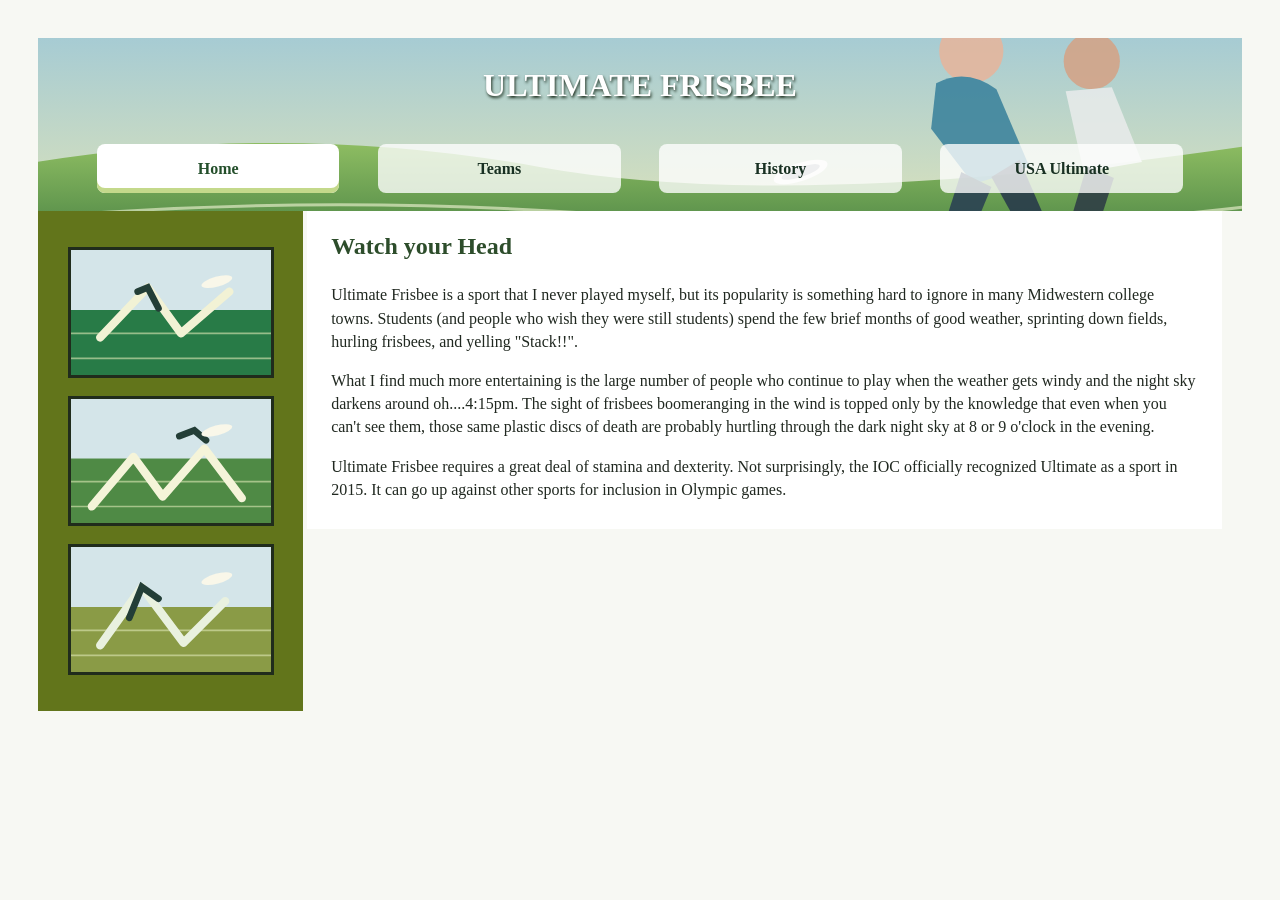
<file: index.html>
<!DOCTYPE html>
<html lang="en">
<head>
  <meta charset="UTF-8">
  <meta name="viewport" content="width=device-width, initial-scale=1.0">
  <title>ULTIMATE FRISBEE</title>
  <link rel="stylesheet" href="hw1.css">
</head>
<body>
  <header>
    <h1>ULTIMATE FRISBEE</h1>
    <nav aria-label="Main navigation">
      <a href="index.html" class="active" aria-current="page">Home</a>
<a href="teams.html">Teams</a>
<a href="history.html">History</a>
<a href="https://usaultimate.org/">USA Ultimate</a>
    </nav>
  </header>
  <main>
    <section class="left" aria-label="Ultimate Frisbee photographs">
      <img src="images/play1.svg" alt="Players running toward a flying disc on a field">
      <img src="images/play2.svg" alt="Players moving across an outdoor frisbee field">
      <img src="images/play3.svg" alt="A frisbee game in progress on a green field">
    </section>
    <section class="right">
      <h2>Watch your Head</h2>
<p>Ultimate Frisbee is a sport that I never played myself, but its popularity is something hard to ignore in many Midwestern college towns. Students (and people who wish they were still students) spend the few brief months of good weather, sprinting down fields, hurling frisbees, and yelling "Stack!!".</p>
<p>What I find much more entertaining is the large number of people who continue to play when the weather gets windy and the night sky darkens around oh....4:15pm. The sight of frisbees boomeranging in the wind is topped only by the knowledge that even when you can't see them, those same plastic discs of death are probably hurtling through the dark night sky at 8 or 9 o'clock in the evening.</p>
<p>Ultimate Frisbee requires a great deal of stamina and dexterity. Not surprisingly, the IOC officially recognized Ultimate as a sport in 2015. It can go up against other sports for inclusion in Olympic games.</p>
    </section>
  </main>
</body>
</html>
</file>
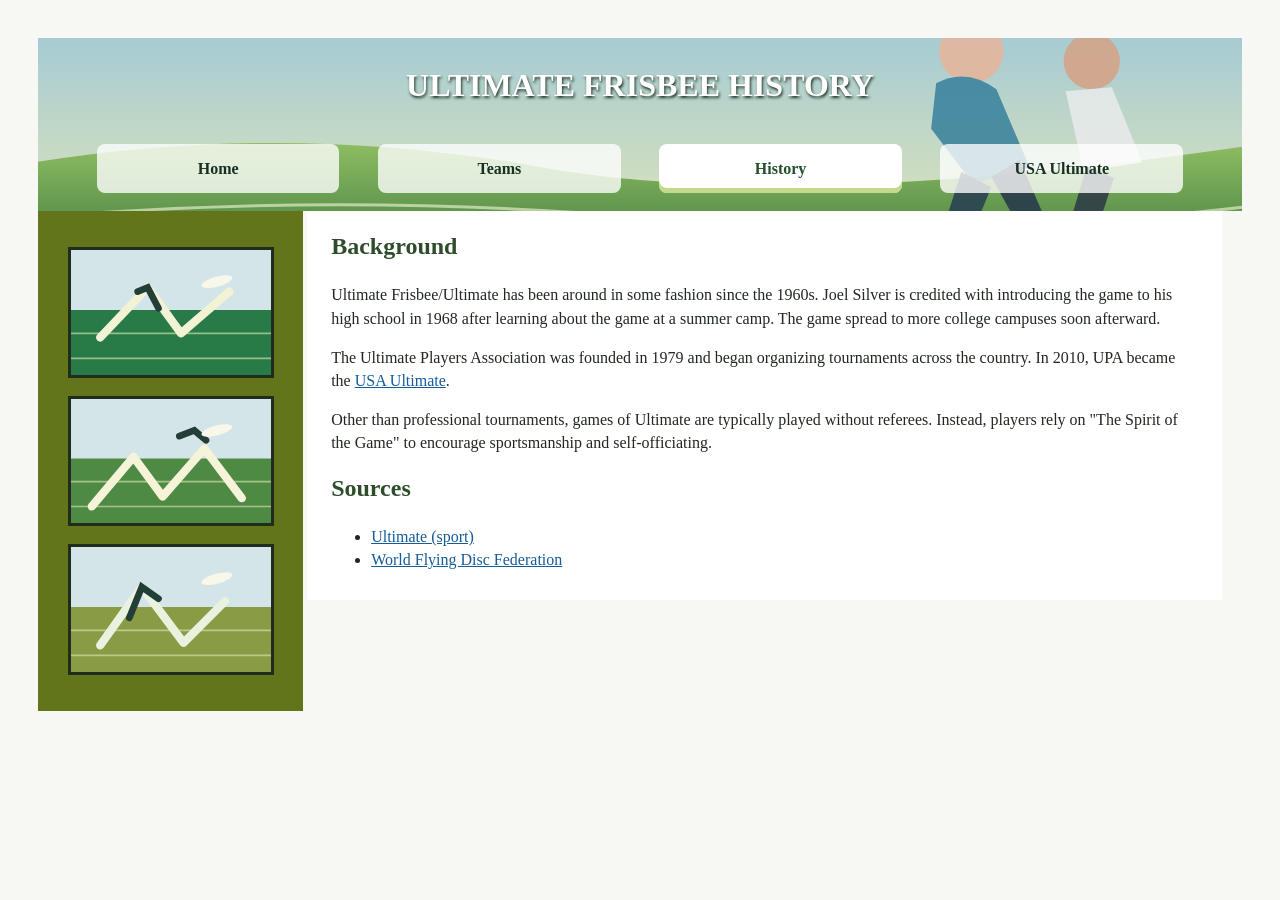
<file: history.html>
<!DOCTYPE html>
<html lang="en">
<head>
  <meta charset="UTF-8">
  <meta name="viewport" content="width=device-width, initial-scale=1.0">
  <title>ULTIMATE FRISBEE HISTORY</title>
  <link rel="stylesheet" href="hw1.css">
</head>
<body>
  <header>
    <h1>ULTIMATE FRISBEE HISTORY</h1>
    <nav aria-label="Main navigation">
      <a href="index.html">Home</a>
<a href="teams.html">Teams</a>
<a href="history.html" class="active" aria-current="page">History</a>
<a href="https://usaultimate.org/">USA Ultimate</a>
    </nav>
  </header>
  <main>
    <section class="left" aria-label="Ultimate Frisbee photographs">
      <img src="images/play1.svg" alt="Players running toward a flying disc on a field">
      <img src="images/play2.svg" alt="Players moving across an outdoor frisbee field">
      <img src="images/play3.svg" alt="A frisbee game in progress on a green field">
    </section>
    <section class="right">
      <h2>Background</h2>
<p>Ultimate Frisbee/Ultimate has been around in some fashion since the 1960s. Joel Silver is credited with introducing the game to his high school in 1968 after learning about the game at a summer camp. The game spread to more college campuses soon afterward.</p>
<p>The Ultimate Players Association was founded in 1979 and began organizing tournaments across the country. In 2010, UPA became the <a href="https://usaultimate.org/">USA Ultimate</a>.</p>
<p>Other than professional tournaments, games of Ultimate are typically played without referees. Instead, players rely on "The Spirit of the Game" to encourage sportsmanship and self-officiating.</p>
<h2>Sources</h2><ul><li><a href="https://en.wikipedia.org/wiki/Ultimate_(sport)">Ultimate (sport)</a></li><li><a href="https://wfdf.sport/">World Flying Disc Federation</a></li></ul>
    </section>
  </main>
</body>
</html>
</file>
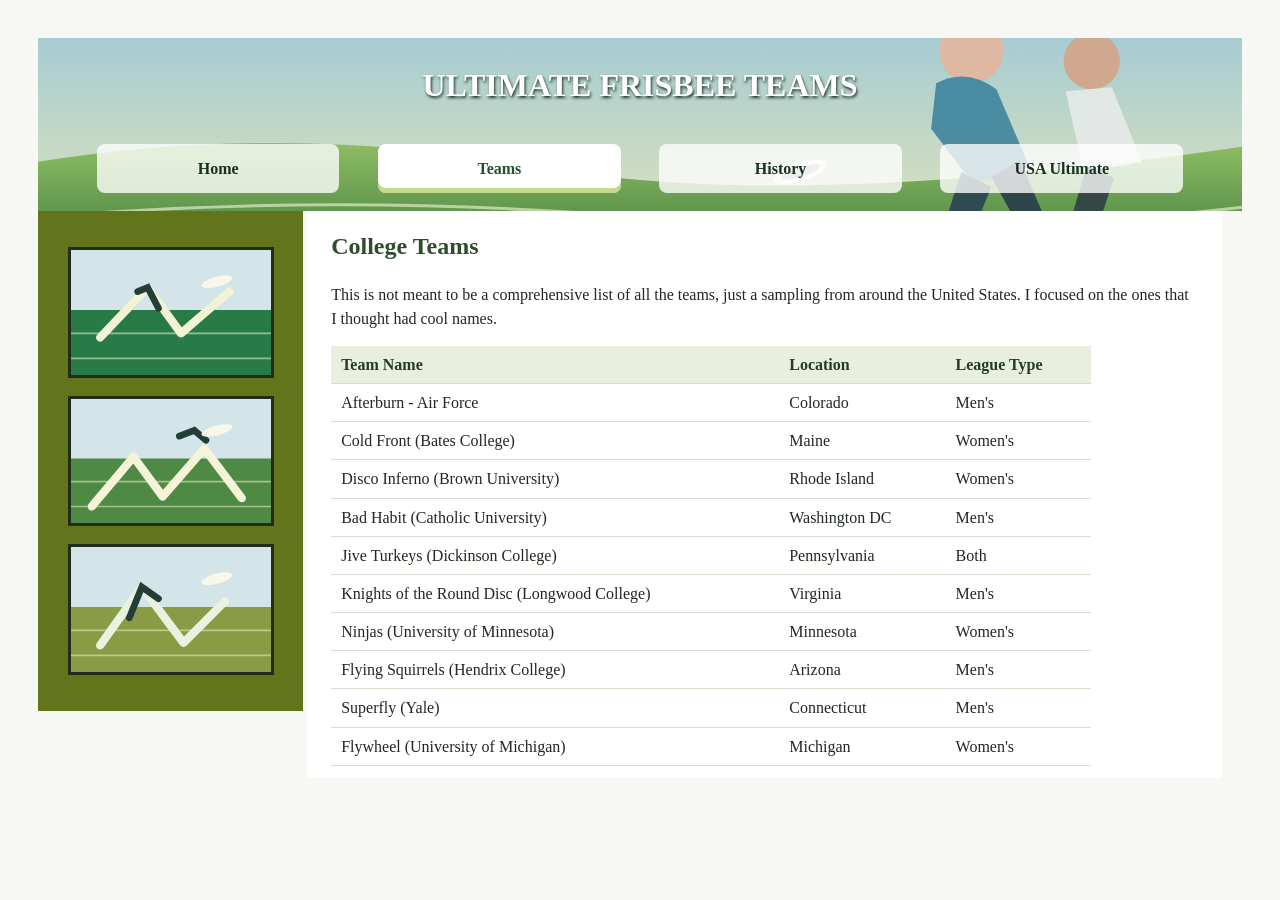
<file: teams.html>
<!DOCTYPE html>
<html lang="en">
<head>
  <meta charset="UTF-8">
  <meta name="viewport" content="width=device-width, initial-scale=1.0">
  <title>ULTIMATE FRISBEE TEAMS</title>
  <link rel="stylesheet" href="hw1.css">
</head>
<body>
  <header>
    <h1>ULTIMATE FRISBEE TEAMS</h1>
    <nav aria-label="Main navigation">
      <a href="index.html">Home</a>
<a href="teams.html" class="active" aria-current="page">Teams</a>
<a href="history.html">History</a>
<a href="https://usaultimate.org/">USA Ultimate</a>
    </nav>
  </header>
  <main>
    <section class="left" aria-label="Ultimate Frisbee photographs">
      <img src="images/play1.svg" alt="Players running toward a flying disc on a field">
      <img src="images/play2.svg" alt="Players moving across an outdoor frisbee field">
      <img src="images/play3.svg" alt="A frisbee game in progress on a green field">
    </section>
    <section class="right">
      <h2>College Teams</h2>
<p>This is not meant to be a comprehensive list of all the teams, just a sampling from around the United States. I focused on the ones that I thought had cool names.</p>
<table><thead><tr><th>Team Name</th><th>Location</th><th>League Type</th></tr></thead><tbody>
<tr><td>Afterburn - Air Force</td><td>Colorado</td><td>Men's</td></tr>
<tr><td>Cold Front (Bates College)</td><td>Maine</td><td>Women's</td></tr>
<tr><td>Disco Inferno (Brown University)</td><td>Rhode Island</td><td>Women's</td></tr>
<tr><td>Bad Habit (Catholic University)</td><td>Washington DC</td><td>Men's</td></tr>
<tr><td>Jive Turkeys (Dickinson College)</td><td>Pennsylvania</td><td>Both</td></tr>
<tr><td>Knights of the Round Disc (Longwood College)</td><td>Virginia</td><td>Men's</td></tr>
<tr><td>Ninjas (University of Minnesota)</td><td>Minnesota</td><td>Women's</td></tr>
<tr><td>Flying Squirrels (Hendrix College)</td><td>Arizona</td><td>Men's</td></tr>
<tr><td>Superfly (Yale)</td><td>Connecticut</td><td>Men's</td></tr>
<tr><td>Flywheel (University of Michigan)</td><td>Michigan</td><td>Women's</td></tr>
</tbody></table>
    </section>
  </main>
</body>
</html>
</file>
<file: hw1.css>
/* Homework Two: Advanced Selectors and Display */
/* Shared stylesheet for index.html, teams.html, and history.html */
* { box-sizing: border-box; }
body {
  margin: 2%;
  padding: 1%;
  font-size: 100%;
  line-height: 1.45;
  color: #202820;
  background: #f7f8f3;
}
header {
  background-color: #456b35;
  background-image: url("images/flywheel.svg");
  background-size: cover;
  background-position: center 42%;
  padding: 2% 0 1.5%;
  text-align: center;
}
h1 {
  color: #fff;
  font-size: 2em;
  text-transform: uppercase;
  text-shadow: 1px 2px 3px #1f3020;
  margin: 0 0 1.1em;
}
nav { margin: 0 auto; width: 96%; }
/* Advanced selector: style only links inside the navigation */
nav a {
  display: inline-block;
  width: 21%;
  margin: 0 1.5%;
  padding: 1.1% 0.5%;
  border-radius: 8px;
  text-decoration: none;
  text-align: center;
  color: #183022;
  background: rgba(255,255,255,.78);
  font-weight: bold;
}
nav a:hover, nav a:focus { background: #fff; color: #174b2b; outline: 3px solid #d9e7a4; }
nav a.active { background: #fff; color: #244f2b; box-shadow: inset 0 -5px #c4d98b; }
.left {
  display: inline-block;
  vertical-align: top;
  width: 22%;
  min-height: 450px;
  padding: 1.5%;
  background: #62751b;
}
.right {
  display: inline-block;
  vertical-align: top;
  width: 76%;
  padding: 1% 2%;
  background: #fff;
}
.left img {
  display: block;
  width: 90%;
  height: auto;
  margin: 18px auto;
  border: 3px solid #202c1c;
}
h2 { color: #2d4d2b; margin-top: .25em; }
a { color: #145b9a; }
a:hover, a:focus { color: #8a3b12; }
table { border-collapse: collapse; width: 100%; max-width: 760px; }
th, td { padding: 7px 10px; border-bottom: 1px solid #d6dfd0; text-align: left; }
th { background: #e8efdc; color: #243b23; }
@media (max-width: 700px) {
  body { margin: 1%; }
  nav a { width: 44%; margin: 1%; }
  .left, .right { display: block; width: 100%; min-height: 0; }
  .left img { width: min(70%, 240px); }
}
</file>
